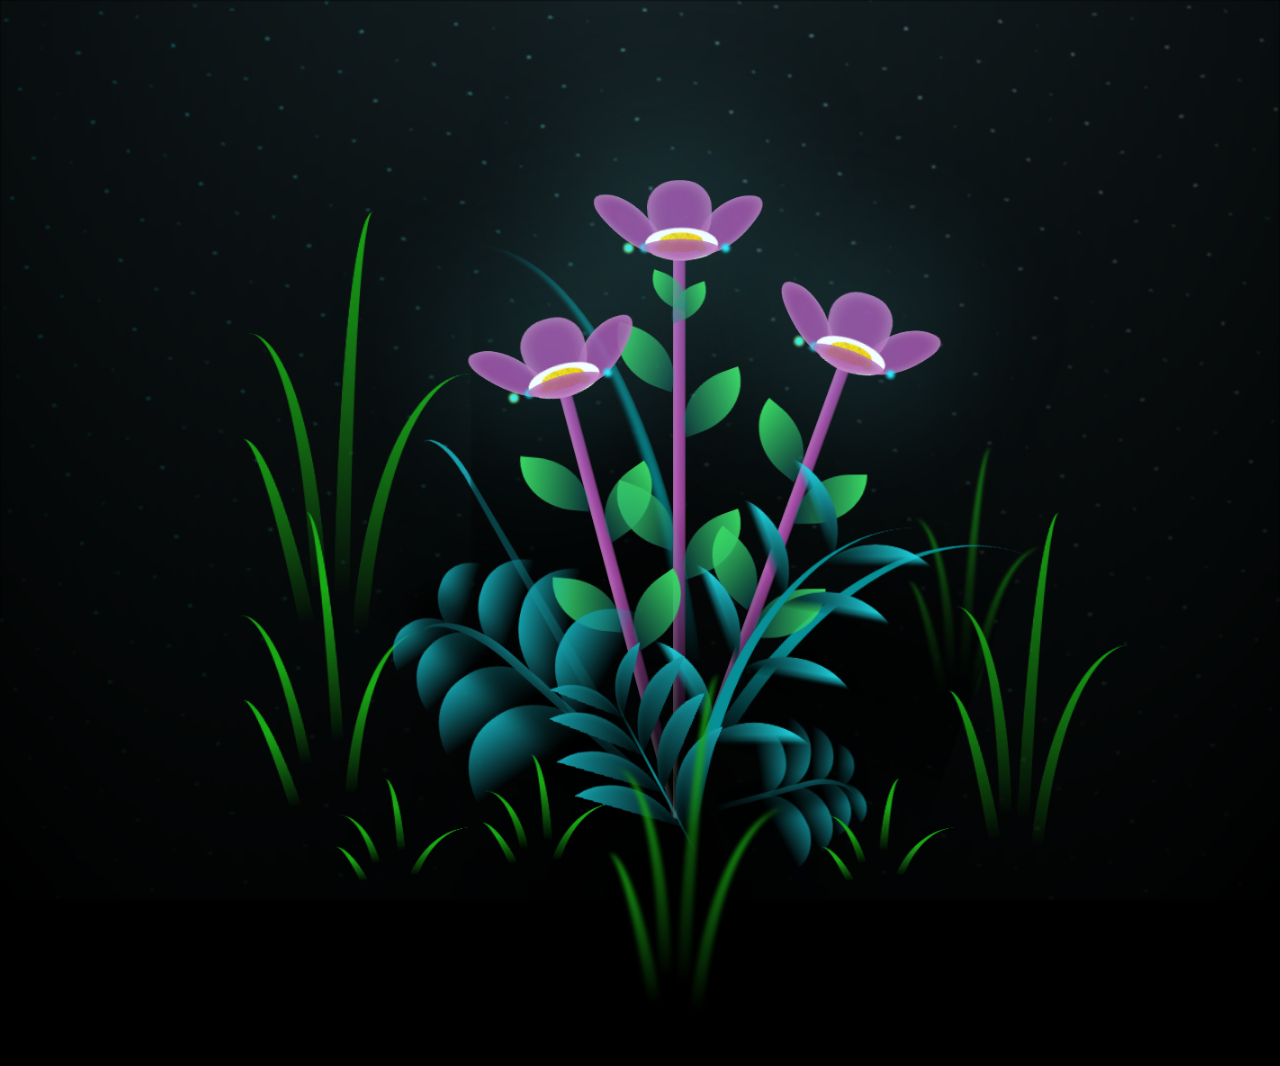
<file: index.html>
<!DOCTYPE html>
<html lang="en">

<head>
  <meta charset="UTF-8">
  <meta http-equiv="X-UA-Compatible" content="IE=edge">
  <meta name="viewport" content="width=device-width, initial-scale=1.0">
  <link rel="stylesheet" href="css/main.css">
  <title>Flores Para Ti</title>
</head>
<body class="container">
  <div class="night"></div>
  <div><h1 class="flowers">Hola</h1></div>
  <div class="flowers">
    <div class="flower flower--1">
      <div class="flower__leafs flower__leafs--1">
        <div class="flower__leaf flower__leaf--1"></div>
        <div class="flower__leaf flower__leaf--2"></div>
        <div class="flower__leaf flower__leaf--3"></div>
        <div class="flower__leaf flower__leaf--4"></div>
        <div class="flower__white-circle"></div>

        <div class="flower__light flower__light--1"></div>
        <div class="flower__light flower__light--2"></div>
        <div class="flower__light flower__light--3"></div>
        <div class="flower__light flower__light--4"></div>
        <div class="flower__light flower__light--5"></div>
        <div class="flower__light flower__light--6"></div>
        <div class="flower__light flower__light--7"></div>
        <div class="flower__light flower__light--8"></div>

      </div>
      <div class="flower__line">
        <div class="flower__line__leaf flower__line__leaf--1"></div>
        <div class="flower__line__leaf flower__line__leaf--2"></div>
        <div class="flower__line__leaf flower__line__leaf--3"></div>
        <div class="flower__line__leaf flower__line__leaf--4"></div>
        <div class="flower__line__leaf flower__line__leaf--5"></div>
        <div class="flower__line__leaf flower__line__leaf--6"></div>
      </div>
    </div>

    <div class="flower flower--2">
      <div class="flower__leafs flower__leafs--2">
        <div class="flower__leaf flower__leaf--1"></div>
        <div class="flower__leaf flower__leaf--2"></div>
        <div class="flower__leaf flower__leaf--3"></div>
        <div class="flower__leaf flower__leaf--4"></div>
        <div class="flower__white-circle"></div>

        <div class="flower__light flower__light--1"></div>
        <div class="flower__light flower__light--2"></div>
        <div class="flower__light flower__light--3"></div>
        <div class="flower__light flower__light--4"></div>
        <div class="flower__light flower__light--5"></div>
        <div class="flower__light flower__light--6"></div>
        <div class="flower__light flower__light--7"></div>
        <div class="flower__light flower__light--8"></div>

      </div>
      <div class="flower__line">
        <div class="flower__line__leaf flower__line__leaf--1"></div>
        <div class="flower__line__leaf flower__line__leaf--2"></div>
        <div class="flower__line__leaf flower__line__leaf--3"></div>
        <div class="flower__line__leaf flower__line__leaf--4"></div>
      </div>
    </div>

    <div class="flower flower--3">
      <div class="flower__leafs flower__leafs--3">
        <div class="flower__leaf flower__leaf--1"></div>
        <div class="flower__leaf flower__leaf--2"></div>
        <div class="flower__leaf flower__leaf--3"></div>
        <div class="flower__leaf flower__leaf--4"></div>
        <div class="flower__white-circle"></div>

        <div class="flower__light flower__light--1"></div>
        <div class="flower__light flower__light--2"></div>
        <div class="flower__light flower__light--3"></div>
        <div class="flower__light flower__light--4"></div>
        <div class="flower__light flower__light--5"></div>
        <div class="flower__light flower__light--6"></div>
        <div class="flower__light flower__light--7"></div>
        <div class="flower__light flower__light--8"></div>

      </div>
      <div class="flower__line">
        <div class="flower__line__leaf flower__line__leaf--1"></div>
        <div class="flower__line__leaf flower__line__leaf--2"></div>
        <div class="flower__line__leaf flower__line__leaf--3"></div>
        <div class="flower__line__leaf flower__line__leaf--4"></div>
      </div>
    </div>

    <div class="grow-ans" style="--d:1.2s">
      <div class="flower__g-long">
        <div class="flower__g-long__top"></div>
        <div class="flower__g-long__bottom"></div>
      </div>
    </div>

    <div class="growing-grass">
      <div class="flower__grass flower__grass--1">
        <div class="flower__grass--top"></div>
        <div class="flower__grass--bottom"></div>
        <div class="flower__grass__leaf flower__grass__leaf--1"></div>
        <div class="flower__grass__leaf flower__grass__leaf--2"></div>
        <div class="flower__grass__leaf flower__grass__leaf--3"></div>
        <div class="flower__grass__leaf flower__grass__leaf--4"></div>
        <div class="flower__grass__leaf flower__grass__leaf--5"></div>
        <div class="flower__grass__leaf flower__grass__leaf--6"></div>
        <div class="flower__grass__leaf flower__grass__leaf--7"></div>
        <div class="flower__grass__leaf flower__grass__leaf--8"></div>
        <div class="flower__grass__overlay"></div>
      </div>
    </div>

    <div class="growing-grass">
      <div class="flower__grass flower__grass--2">
        <div class="flower__grass--top"></div>
        <div class="flower__grass--bottom"></div>
        <div class="flower__grass__leaf flower__grass__leaf--1"></div>
        <div class="flower__grass__leaf flower__grass__leaf--2"></div>
        <div class="flower__grass__leaf flower__grass__leaf--3"></div>
        <div class="flower__grass__leaf flower__grass__leaf--4"></div>
        <div class="flower__grass__leaf flower__grass__leaf--5"></div>
        <div class="flower__grass__leaf flower__grass__leaf--6"></div>
        <div class="flower__grass__leaf flower__grass__leaf--7"></div>
        <div class="flower__grass__leaf flower__grass__leaf--8"></div>
        <div class="flower__grass__overlay"></div>
      </div>
    </div>

    <div class="grow-ans" style="--d:2.4s">
      <div class="flower__g-right flower__g-right--1">
        <div class="leaf"></div>
      </div>
    </div>

    <div class="grow-ans" style="--d:2.8s">
      <div class="flower__g-right flower__g-right--2">
        <div class="leaf"></div>
      </div>
    </div>

    <div class="grow-ans" style="--d:2.8s">
      <div class="flower__g-front">
        <div class="flower__g-front__leaf-wrapper flower__g-front__leaf-wrapper--1">
          <div class="flower__g-front__leaf"></div>
        </div>
        <div class="flower__g-front__leaf-wrapper flower__g-front__leaf-wrapper--2">
          <div class="flower__g-front__leaf"></div>
        </div>
        <div class="flower__g-front__leaf-wrapper flower__g-front__leaf-wrapper--3">
          <div class="flower__g-front__leaf"></div>
        </div>
        <div class="flower__g-front__leaf-wrapper flower__g-front__leaf-wrapper--4">
          <div class="flower__g-front__leaf"></div>
        </div>
        <div class="flower__g-front__leaf-wrapper flower__g-front__leaf-wrapper--5">
          <div class="flower__g-front__leaf"></div>
        </div>
        <div class="flower__g-front__leaf-wrapper flower__g-front__leaf-wrapper--6">
          <div class="flower__g-front__leaf"></div>
        </div>
        <div class="flower__g-front__leaf-wrapper flower__g-front__leaf-wrapper--7">
          <div class="flower__g-front__leaf"></div>
        </div>
        <div class="flower__g-front__leaf-wrapper flower__g-front__leaf-wrapper--8">
          <div class="flower__g-front__leaf"></div>
        </div>
        <div class="flower__g-front__line"></div>
      </div>
    </div>

    <div class="grow-ans" style="--d:3.2s">
      <div class="flower__g-fr">
        <div class="leaf"></div>
        <div class="flower__g-fr__leaf flower__g-fr__leaf--1"></div>
        <div class="flower__g-fr__leaf flower__g-fr__leaf--2"></div>
        <div class="flower__g-fr__leaf flower__g-fr__leaf--3"></div>
        <div class="flower__g-fr__leaf flower__g-fr__leaf--4"></div>
        <div class="flower__g-fr__leaf flower__g-fr__leaf--5"></div>
        <div class="flower__g-fr__leaf flower__g-fr__leaf--6"></div>
        <div class="flower__g-fr__leaf flower__g-fr__leaf--7"></div>
        <div class="flower__g-fr__leaf flower__g-fr__leaf--8"></div>
      </div>
    </div>

    <div class="long-g long-g--0">
      <div class="grow-ans" style="--d:3s">
        <div class="leaf leaf--0"></div>
      </div>
      <div class="grow-ans" style="--d:2.2s">
        <div class="leaf leaf--1"></div>
      </div>
      <div class="grow-ans" style="--d:3.4s">
        <div class="leaf leaf--2"></div>
      </div>
      <div class="grow-ans" style="--d:3.6s">
        <div class="leaf leaf--3"></div>
      </div>
    </div>

    <div class="long-g long-g--1">
      <div class="grow-ans" style="--d:3.6s">
        <div class="leaf leaf--0"></div>
      </div>
      <div class="grow-ans" style="--d:3.8s">
        <div class="leaf leaf--1"></div>
      </div>
      <div class="grow-ans" style="--d:4s">
        <div class="leaf leaf--2"></div>
      </div>
      <div class="grow-ans" style="--d:4.2s">
        <div class="leaf leaf--3"></div>
      </div>
    </div>

    <div class="long-g long-g--2">
      <div class="grow-ans" style="--d:4s">
        <div class="leaf leaf--0"></div>
      </div>
      <div class="grow-ans" style="--d:4.2s">
        <div class="leaf leaf--1"></div>
      </div>
      <div class="grow-ans" style="--d:4.4s">
        <div class="leaf leaf--2"></div>
      </div>
      <div class="grow-ans" style="--d:4.6s">
        <div class="leaf leaf--3"></div>
      </div>
    </div>

    <div class="long-g long-g--3">
      <div class="grow-ans" style="--d:4s">
        <div class="leaf leaf--0"></div>
      </div>
      <div class="grow-ans" style="--d:4.2s">
        <div class="leaf leaf--1"></div>
      </div>
      <div class="grow-ans" style="--d:3s">
        <div class="leaf leaf--2"></div>
      </div>
      <div class="grow-ans" style="--d:3.6s">
        <div class="leaf leaf--3"></div>
      </div>
    </div>

    <div class="long-g long-g--4">
      <div class="grow-ans" style="--d:4s">
        <div class="leaf leaf--0"></div>
      </div>
      <div class="grow-ans" style="--d:4.2s">
        <div class="leaf leaf--1"></div>
      </div>
      <div class="grow-ans" style="--d:3s">
        <div class="leaf leaf--2"></div>
      </div>
      <div class="grow-ans" style="--d:3.6s">
        <div class="leaf leaf--3"></div>
      </div>
    </div>

    <div class="long-g long-g--5">
      <div class="grow-ans" style="--d:4s">
        <div class="leaf leaf--0"></div>
      </div>
      <div class="grow-ans" style="--d:4.2s">
        <div class="leaf leaf--1"></div>
      </div>
      <div class="grow-ans" style="--d:3s">
        <div class="leaf leaf--2"></div>
      </div>
      <div class="grow-ans" style="--d:3.6s">
        <div class="leaf leaf--3"></div>
      </div>
    </div>

    <div class="long-g long-g--6">
      <div class="grow-ans" style="--d:4.2s">
        <div class="leaf leaf--0"></div>
      </div>
      <div class="grow-ans" style="--d:4.4s">
        <div class="leaf leaf--1"></div>
      </div>
      <div class="grow-ans" style="--d:4.6s">
        <div class="leaf leaf--2"></div>
      </div>
      <div class="grow-ans" style="--d:4.8s">
        <div class="leaf leaf--3"></div>
      </div>
    </div>

    <div class="long-g long-g--7">
      <div class="grow-ans" style="--d:3s">
        <div class="leaf leaf--0"></div>
      </div>
      <div class="grow-ans" style="--d:3.2s">
        <div class="leaf leaf--1"></div>
      </div>
      <div class="grow-ans" style="--d:3.5s">
        <div class="leaf leaf--2"></div>
      </div>
      <div class="grow-ans" style="--d:3.6s">
        <div class="leaf leaf--3"></div>
      </div>
    </div>
  </div>
  <script src="main.js"></script>
</body>
</html>
</file>
<file: css/main.css>
*,
*::after,
*::before {
  padding: 0;
  margin: 0;
  box-sizing: border-box;
}

:root {
  --dark-color: #000;
}

body {
  display: flex;
  align-items: flex-end;
  justify-content: center;
  min-height: 100vh;
  background-color: var(--dark-color);
  overflow: hidden;
  perspective: 1000px;
}

.night {
  position: fixed;
  left: 50%;
  top: 0;
  transform: translateX(-50%);
  width: 100%;
  height: 100%;
  filter: blur(0.1vmin);
  background-image: radial-gradient(ellipse at top, transparent 0%, var(--dark-color)), radial-gradient(ellipse at bottom, var(--dark-color), rgba(145, 233, 255, 0.2)), repeating-linear-gradient(220deg, rgb(0, 0, 0) 0px, rgb(0, 0, 0) 19px, transparent 19px, transparent 22px), repeating-linear-gradient(189deg, rgb(0, 0, 0) 0px, rgb(0, 0, 0) 19px, transparent 19px, transparent 22px), repeating-linear-gradient(148deg, rgb(0, 0, 0) 0px, rgb(0, 0, 0) 19px, transparent 19px, transparent 22px), linear-gradient(90deg, rgb(0, 255, 250), rgb(240, 240, 240));
}

.flowers {
  position: relative;
  transform: scale(0.9);
}

.flower {
  position: absolute;
  bottom: 10vmin;
  transform-origin: bottom center;
  z-index: 10;
  --fl-speed: 0.8s;
}
.flower--1 {
  -webkit-animation: moving-flower-1 4s linear infinite;
          animation: moving-flower-1 4s linear infinite;
}
.flower--1 .flower__line {
  height: 70vmin;
  -webkit-animation-delay: 0.3s;
          animation-delay: 0.3s;
}
.flower--1 .flower__line__leaf--1 {
  -webkit-animation: blooming-leaf-right var(--fl-speed) 1.6s backwards;
          animation: blooming-leaf-right var(--fl-speed) 1.6s backwards;
}
.flower--1 .flower__line__leaf--2 {
  -webkit-animation: blooming-leaf-right var(--fl-speed) 1.4s backwards;
          animation: blooming-leaf-right var(--fl-speed) 1.4s backwards;
}
.flower--1 .flower__line__leaf--3 {
  -webkit-animation: blooming-leaf-left var(--fl-speed) 1.2s backwards;
          animation: blooming-leaf-left var(--fl-speed) 1.2s backwards;
}
.flower--1 .flower__line__leaf--4 {
  -webkit-animation: blooming-leaf-left var(--fl-speed) 1s backwards;
          animation: blooming-leaf-left var(--fl-speed) 1s backwards;
}
.flower--1 .flower__line__leaf--5 {
  -webkit-animation: blooming-leaf-right var(--fl-speed) 1.8s backwards;
          animation: blooming-leaf-right var(--fl-speed) 1.8s backwards;
}
.flower--1 .flower__line__leaf--6 {
  -webkit-animation: blooming-leaf-left var(--fl-speed) 2s backwards;
          animation: blooming-leaf-left var(--fl-speed) 2s backwards;
}
.flower--2 {
  left: 50%;
  transform: rotate(20deg);
  -webkit-animation: moving-flower-2 4s linear infinite;
          animation: moving-flower-2 4s linear infinite;
}
.flower--2 .flower__line {
  height: 60vmin;
  -webkit-animation-delay: 0.6s;
          animation-delay: 0.6s;
}
.flower--2 .flower__line__leaf--1 {
  -webkit-animation: blooming-leaf-right var(--fl-speed) 1.9s backwards;
          animation: blooming-leaf-right var(--fl-speed) 1.9s backwards;
}
.flower--2 .flower__line__leaf--2 {
  -webkit-animation: blooming-leaf-right var(--fl-speed) 1.7s backwards;
          animation: blooming-leaf-right var(--fl-speed) 1.7s backwards;
}
.flower--2 .flower__line__leaf--3 {
  -webkit-animation: blooming-leaf-left var(--fl-speed) 1.5s backwards;
          animation: blooming-leaf-left var(--fl-speed) 1.5s backwards;
}
.flower--2 .flower__line__leaf--4 {
  -webkit-animation: blooming-leaf-left var(--fl-speed) 1.3s backwards;
          animation: blooming-leaf-left var(--fl-speed) 1.3s backwards;
}
.flower--3 {
  left: 50%;
  transform: rotate(-15deg);
  -webkit-animation: moving-flower-3 4s linear infinite;
          animation: moving-flower-3 4s linear infinite;
}
.flower--3 .flower__line {
  -webkit-animation-delay: 0.9s;
          animation-delay: 0.9s;
}
.flower--3 .flower__line__leaf--1 {
  -webkit-animation: blooming-leaf-right var(--fl-speed) 2.5s backwards;
          animation: blooming-leaf-right var(--fl-speed) 2.5s backwards;
}
.flower--3 .flower__line__leaf--2 {
  -webkit-animation: blooming-leaf-right var(--fl-speed) 2.3s backwards;
          animation: blooming-leaf-right var(--fl-speed) 2.3s backwards;
}
.flower--3 .flower__line__leaf--3 {
  -webkit-animation: blooming-leaf-left var(--fl-speed) 2.1s backwards;
          animation: blooming-leaf-left var(--fl-speed) 2.1s backwards;
}
.flower--3 .flower__line__leaf--4 {
  -webkit-animation: blooming-leaf-left var(--fl-speed) 1.9s backwards;
          animation: blooming-leaf-left var(--fl-speed) 1.9s backwards;
}
.flower__leafs {
  position: relative;
  -webkit-animation: blooming-flower 2s backwards;
          animation: blooming-flower 2s backwards;
}
.flower__leafs--1 {
  -webkit-animation-delay: 1.1s;
          animation-delay: 1.1s;
}
.flower__leafs--2 {
  -webkit-animation-delay: 1.4s;
          animation-delay: 1.4s;
}
.flower__leafs--3 {
  -webkit-animation-delay: 1.7s;
          animation-delay: 1.7s;
}
.flower__leafs::after {
  content: "";
  position: absolute;
  left: 0;
  top: 0;
  transform: translate(-50%, -100%);
  width: 8vmin;
  height: 8vmin;
  background-color: #6bf0ff;
  filter: blur(10vmin);
}
.flower__leaf {
  position: absolute;
  bottom: 0;
  left: 50%;
  width: 8vmin;
  height: 11vmin;
  border-radius: 51% 49% 47% 53%/44% 45% 55% 69%;
  background-color: #a7ffee;   /*color flores*/
  background-image: linear-gradient(to top, #a349a4, #a349a4);
  transform-origin: bottom center;
  opacity: 0.9;
  box-shadow: inset 0 0 2vmin rgba(255, 255, 255, 0.5);
}
.flower__leaf--1 {
  transform: translate(-10%, 1%) rotateY(40deg) rotateX(-50deg);
}
.flower__leaf--2 {
  transform: translate(-50%, -4%) rotateX(40deg);
}
.flower__leaf--3 {
  transform: translate(-90%, 0%) rotateY(45deg) rotateX(50deg);
}
.flower__leaf--4 {
  width: 8vmin;
  height: 8vmin;
  transform-origin: bottom left;
  border-radius: 4vmin 10vmin 4vmin 4vmin;
  transform: translate(0%, 18%) rotateX(70deg) rotate(-43deg); /*color petalo*/
  background-image: linear-gradient(to top, ##a349a4, #a349a4);
  z-index: 1;
  opacity: 0.8;
}
.flower__white-circle {
  position: absolute;
  left: -3.5vmin;
  top: -3vmin;
  width: 9vmin;
  height: 4vmin;
  border-radius: 50%;
  background-color: #fff;
}
.flower__white-circle::after {
  content: "";
  position: absolute;
  left: 50%;
  top: 45%;
  transform: translate(-50%, -50%);
  width: 60%;
  height: 60%;
  border-radius: inherit;
  background-image: repeating-linear-gradient(135deg, rgba(0, 0, 0, 0.03) 0px, rgba(0, 0, 0, 0.03) 1px, transparent 1px, transparent 12px), repeating-linear-gradient(45deg, rgba(0, 0, 0, 0.03) 0px, rgba(0, 0, 0, 0.03) 1px, transparent 1px, transparent 12px), repeating-linear-gradient(67.5deg, rgba(0, 0, 0, 0.03) 0px, rgba(0, 0, 0, 0.03) 1px, transparent 1px, transparent 12px), repeating-linear-gradient(135deg, rgba(0, 0, 0, 0.03) 0px, rgba(0, 0, 0, 0.03) 1px, transparent 1px, transparent 12px), repeating-linear-gradient(45deg, rgba(0, 0, 0, 0.03) 0px, rgba(0, 0, 0, 0.03) 1px, transparent 1px, transparent 12px), repeating-linear-gradient(112.5deg, rgba(0, 0, 0, 0.03) 0px, rgba(0, 0, 0, 0.03) 1px, transparent 1px, transparent 12px), repeating-linear-gradient(112.5deg, rgba(0, 0, 0, 0.03) 0px, rgba(0, 0, 0, 0.03) 1px, transparent 1px, transparent 12px), repeating-linear-gradient(45deg, rgba(0, 0, 0, 0.03) 0px, rgba(0, 0, 0, 0.03) 1px, transparent 1px, transparent 12px), repeating-linear-gradient(22.5deg, rgba(0, 0, 0, 0.03) 0px, rgba(0, 0, 0, 0.03) 1px, transparent 1px, transparent 12px), repeating-linear-gradient(45deg, rgba(0, 0, 0, 0.03) 0px, rgba(0, 0, 0, 0.03) 1px, transparent 1px, transparent 12px), repeating-linear-gradient(22.5deg, rgba(0, 0, 0, 0.03) 0px, rgba(0, 0, 0, 0.03) 1px, transparent 1px, transparent 12px), repeating-linear-gradient(135deg, rgba(0, 0, 0, 0.03) 0px, rgba(0, 0, 0, 0.03) 1px, transparent 1px, transparent 12px), repeating-linear-gradient(157.5deg, rgba(0, 0, 0, 0.03) 0px, rgba(0, 0, 0, 0.03) 1px, transparent 1px, transparent 12px), repeating-linear-gradient(67.5deg, rgba(0, 0, 0, 0.03) 0px, rgba(0, 0, 0, 0.03) 1px, transparent 1px, transparent 12px), repeating-linear-gradient(67.5deg, rgba(0, 0, 0, 0.03) 0px, rgba(0, 0, 0, 0.03) 1px, transparent 1px, transparent 12px), linear-gradient(90deg, rgb(255, 235, 18), rgb(255, 206, 0));
}
.flower__line {
  height: 55vmin;
  width: 1.5vmin;
  background-image: linear-gradient(to left, rgba(0, 0, 0, 0.2), transparent, rgba(255, 255, 255, 0.2)), linear-gradient(to top, transparent 10%, #a349a4, #a349a4); /*color tallos*/
  box-shadow: inset 0 0 2px rgba(0, 0, 0, 0.5);
  -webkit-animation: grow-flower-tree 4s backwards;
          animation: grow-flower-tree 4s backwards;
}
.flower__line__leaf {
  --w: 7vmin;
  --h: calc(var(--w) + 2vmin);
  position: absolute;
  top: 20%;
  left: 90%;
  width: var(--w);
  height: var(--h);
  border-top-right-radius: var(--h);
  border-bottom-left-radius: var(--h);
  background-image: linear-gradient(to top, rgba(20, 117, 122, 0.4), #39d663);/*color petalos*/
}
.flower__line__leaf--1 {
  transform: rotate(70deg) rotateY(30deg);
}
.flower__line__leaf--2 {
  top: 45%;
  transform: rotate(70deg) rotateY(30deg);
}
.flower__line__leaf--3, .flower__line__leaf--4, .flower__line__leaf--6 {
  border-top-right-radius: 0;
  border-bottom-left-radius: 0;
  border-top-left-radius: var(--h);
  border-bottom-right-radius: var(--h);
  left: -460%;
  top: 12%;
  transform: rotate(-70deg) rotateY(30deg);
}
.flower__line__leaf--4 {
  top: 40%;
}
.flower__line__leaf--5 {
  top: 0;
  transform-origin: left;
  transform: rotate(70deg) rotateY(30deg) scale(0.6);
}
.flower__line__leaf--6 {
  top: -2%;
  left: -450%;
  transform-origin: right;
  transform: rotate(-70deg) rotateY(30deg) scale(0.6);
}
.flower__light {
  position: absolute;
  bottom: 0vmin;
  width: 1vmin;
  height: 1vmin;
  background-color: rgb(255, 251, 0);
  border-radius: 50%;
  filter: blur(0.2vmin);
  -webkit-animation: light-ans 4s linear infinite backwards;
          animation: light-ans 4s linear infinite backwards;
}
.flower__light:nth-child(odd) {
  background-color: #23f0ff;
}
.flower__light--1 {
  left: -2vmin;
  -webkit-animation-delay: 1s;
          animation-delay: 1s;
}
.flower__light--2 {
  left: 3vmin;
  -webkit-animation-delay: 0.5s;
          animation-delay: 0.5s;
}
.flower__light--3 {
  left: -6vmin;
  -webkit-animation-delay: 0.3s;
          animation-delay: 0.3s;
}
.flower__light--4 {
  left: 6vmin;
  -webkit-animation-delay: 0.9s;
          animation-delay: 0.9s;
}
.flower__light--5 {
  left: -1vmin;
  -webkit-animation-delay: 1.5s;
          animation-delay: 1.5s;
}
.flower__light--6 {
  left: -4vmin;
  -webkit-animation-delay: 3s;
          animation-delay: 3s;
}
.flower__light--7 {
  left: 3vmin;
  -webkit-animation-delay: 2s;
          animation-delay: 2s;
}
.flower__light--8 {
  left: -6vmin;
  -webkit-animation-delay: 3.5s;
          animation-delay: 3.5s;
}
.flower__grass {
  --c: #159faa;
  --line-w: 1.5vmin;
  position: absolute;
  bottom: 12vmin;
  left: -7vmin;
  display: flex;
  flex-direction: column;
  align-items: flex-end;
  z-index: 20;
  transform-origin: bottom center;
  transform: rotate(-48deg) rotateY(40deg);
}
.flower__grass--1 {
  -webkit-animation: moving-grass 2s linear infinite;
          animation: moving-grass 2s linear infinite;
}
.flower__grass--2 {
  left: 2vmin;
  bottom: 10vmin;
  transform: scale(0.5) rotate(75deg) rotateX(10deg) rotateY(-200deg);
  opacity: 0.8;
  z-index: 0;
  -webkit-animation: moving-grass--2 1.5s linear infinite;
          animation: moving-grass--2 1.5s linear infinite;
}
.flower__grass--top {
  width: 7vmin;
  height: 10vmin;
  border-top-right-radius: 100%;
  border-right: var(--line-w) solid var(--c);
  transform-origin: bottom center;
  transform: rotate(-2deg);
}
.flower__grass--bottom {
  margin-top: -2px;
  width: var(--line-w);
  height: 25vmin;
  background-image: linear-gradient(to top, transparent, var(--c));
}
.flower__grass__leaf {
  --size: 10vmin;
  position: absolute;
  width: calc(var(--size) * 2.1);
  height: var(--size);
  border-top-left-radius: var(--size);
  border-top-right-radius: var(--size);
  background-image: linear-gradient(to top, transparent, transparent 30%, var(--c));
  z-index: 100;
}
.flower__grass__leaf--1 {
  top: -6%;
  left: 30%;
  --size: 6vmin;
  transform: rotate(-20deg);
  -webkit-animation: growing-grass-ans--1 2s 2.6s backwards;
          animation: growing-grass-ans--1 2s 2.6s backwards;
}
@-webkit-keyframes growing-grass-ans--1 {
  0% {
    transform-origin: bottom left;
    transform: rotate(-20deg) scale(0);
  }
}
@keyframes growing-grass-ans--1 {
  0% {
    transform-origin: bottom left;
    transform: rotate(-20deg) scale(0);
  }
}
.flower__grass__leaf--2 {
  top: -5%;
  left: -110%;
  --size: 6vmin;
  transform: rotate(10deg);
  -webkit-animation: growing-grass-ans--2 2s 2.4s linear backwards;
          animation: growing-grass-ans--2 2s 2.4s linear backwards;
}
@-webkit-keyframes growing-grass-ans--2 {
  0% {
    transform-origin: bottom right;
    transform: rotate(10deg) scale(0);
  }
}
@keyframes growing-grass-ans--2 {
  0% {
    transform-origin: bottom right;
    transform: rotate(10deg) scale(0);
  }
}
.flower__grass__leaf--3 {
  top: 5%;
  left: 60%;
  --size: 8vmin;
  transform: rotate(-18deg) rotateX(-20deg);
  -webkit-animation: growing-grass-ans--3 2s 2.2s linear backwards;
          animation: growing-grass-ans--3 2s 2.2s linear backwards;
}
@-webkit-keyframes growing-grass-ans--3 {
  0% {
    transform-origin: bottom left;
    transform: rotate(-18deg) rotateX(-20deg) scale(0);
  }
}
@keyframes growing-grass-ans--3 {
  0% {
    transform-origin: bottom left;
    transform: rotate(-18deg) rotateX(-20deg) scale(0);
  }
}
.flower__grass__leaf--4 {
  top: 6%;
  left: -135%;
  --size: 8vmin;
  transform: rotate(2deg);
  -webkit-animation: growing-grass-ans--4 2s 2s linear backwards;
          animation: growing-grass-ans--4 2s 2s linear backwards;
}
@-webkit-keyframes growing-grass-ans--4 {
  0% {
    transform-origin: bottom right;
    transform: rotate(2deg) scale(0);
  }
}
@keyframes growing-grass-ans--4 {
  0% {
    transform-origin: bottom right;
    transform: rotate(2deg) scale(0);
  }
}
.flower__grass__leaf--5 {
  top: 20%;
  left: 60%;
  --size: 10vmin;
  transform: rotate(-24deg) rotateX(-20deg);
  -webkit-animation: growing-grass-ans--5 2s 1.8s linear backwards;
          animation: growing-grass-ans--5 2s 1.8s linear backwards;
}
@-webkit-keyframes growing-grass-ans--5 {
  0% {
    transform-origin: bottom left;
    transform: rotate(-24deg) rotateX(-20deg) scale(0);
  }
}
@keyframes growing-grass-ans--5 {
  0% {
    transform-origin: bottom left;
    transform: rotate(-24deg) rotateX(-20deg) scale(0);
  }
}
.flower__grass__leaf--6 {
  top: 22%;
  left: -180%;
  --size: 10vmin;
  transform: rotate(10deg);
  -webkit-animation: growing-grass-ans--6 2s 1.6s linear backwards;
          animation: growing-grass-ans--6 2s 1.6s linear backwards;
}
@-webkit-keyframes growing-grass-ans--6 {
  0% {
    transform-origin: bottom right;
    transform: rotate(10deg) scale(0);
  }
}
@keyframes growing-grass-ans--6 {
  0% {
    transform-origin: bottom right;
    transform: rotate(10deg) scale(0);
  }
}
.flower__grass__leaf--7 {
  top: 39%;
  left: 70%;
  --size: 10vmin;
  transform: rotate(-10deg);
  -webkit-animation: growing-grass-ans--7 2s 1.4s linear backwards;
          animation: growing-grass-ans--7 2s 1.4s linear backwards;
}
@-webkit-keyframes growing-grass-ans--7 {
  0% {
    transform-origin: bottom left;
    transform: rotate(-10deg) scale(0);
  }
}
@keyframes growing-grass-ans--7 {
  0% {
    transform-origin: bottom left;
    transform: rotate(-10deg) scale(0);
  }
}
.flower__grass__leaf--8 {
  top: 40%;
  left: -215%;
  --size: 11vmin;
  transform: rotate(10deg);
  -webkit-animation: growing-grass-ans--8 2s 1.2s linear backwards;
          animation: growing-grass-ans--8 2s 1.2s linear backwards;
}
@-webkit-keyframes growing-grass-ans--8 {
  0% {
    transform-origin: bottom right;
    transform: rotate(10deg) scale(0);
  }
}
@keyframes growing-grass-ans--8 {
  0% {
    transform-origin: bottom right;
    transform: rotate(10deg) scale(0);
  }
}
.flower__grass__overlay {
  position: absolute;
  top: -10%;
  right: 0%;
  width: 100%;
  height: 100%;
  background-color: rgba(0, 0, 0, 0.6);
  filter: blur(1.5vmin);
  z-index: 100;
}
.flower__g-long {
  --w: 2vmin;
  --h: 6vmin;
  --c: #159faa;
  position: absolute;
  bottom: 10vmin;
  left: -3vmin;
  transform-origin: bottom center;
  transform: rotate(-30deg) rotateY(-20deg);
  display: flex;
  flex-direction: column;
  align-items: flex-end;
  -webkit-animation: flower-g-long-ans 3s linear infinite;
          animation: flower-g-long-ans 3s linear infinite;
}
@-webkit-keyframes flower-g-long-ans {
  0%, 100% {
    transform: rotate(-30deg) rotateY(-20deg);
  }
  50% {
    transform: rotate(-32deg) rotateY(-20deg);
  }
}
@keyframes flower-g-long-ans {
  0%, 100% {
    transform: rotate(-30deg) rotateY(-20deg);
  }
  50% {
    transform: rotate(-32deg) rotateY(-20deg);
  }
}
.flower__g-long__top {
  top: calc(var(--h) * -1);
  width: calc(var(--w) + 1vmin);
  height: var(--h);
  border-top-right-radius: 100%;
  border-right: 0.7vmin solid var(--c);
  transform: translate(-0.7vmin, 1vmin);
}
.flower__g-long__bottom {
  width: var(--w);
  height: 50vmin;
  transform-origin: bottom center;
  background-image: linear-gradient(to top, transparent 30%, var(--c));
  box-shadow: inset 0 0 2px rgba(0, 0, 0, 0.5);
  -webkit-clip-path: polygon(35% 0, 65% 1%, 100% 100%, 0% 100%);
          clip-path: polygon(35% 0, 65% 1%, 100% 100%, 0% 100%);
}
.flower__g-right {
  position: absolute;
  bottom: 6vmin;
  left: -2vmin;
  transform-origin: bottom left;
  transform: rotate(20deg);
}
.flower__g-right .leaf {
  width: 30vmin;
  height: 50vmin;
  border-top-left-radius: 100%;
  border-left: 2vmin solid #079097;
  background-image: linear-gradient(to bottom, transparent, var(--dark-color) 60%);
  -webkit-mask-image: linear-gradient(to top, transparent 30%, #079097 60%);
}
.flower__g-right--1 {
  -webkit-animation: flower-g-right-ans 2.5s linear infinite;
          animation: flower-g-right-ans 2.5s linear infinite;
}
.flower__g-right--2 {
  left: 5vmin;
  transform: rotateY(-180deg);
  -webkit-animation: flower-g-right-ans--2 3s linear infinite;
          animation: flower-g-right-ans--2 3s linear infinite;
}
.flower__g-right--2 .leaf {
  height: 75vmin;
  filter: blur(0.3vmin);
  opacity: 0.8;
}
@-webkit-keyframes flower-g-right-ans {
  0%, 100% {
    transform: rotate(20deg);
  }
  50% {
    transform: rotate(24deg) rotateX(-20deg);
  }
}
@keyframes flower-g-right-ans {
  0%, 100% {
    transform: rotate(20deg);
  }
  50% {
    transform: rotate(24deg) rotateX(-20deg);
  }
}
@-webkit-keyframes flower-g-right-ans--2 {
  0%, 100% {
    transform: rotateY(-180deg) rotate(0deg) rotateX(-20deg);
  }
  50% {
    transform: rotateY(-180deg) rotate(6deg) rotateX(-20deg);
  }
}
@keyframes flower-g-right-ans--2 {
  0%, 100% {
    transform: rotateY(-180deg) rotate(0deg) rotateX(-20deg);
  }
  50% {
    transform: rotateY(-180deg) rotate(6deg) rotateX(-20deg);
  }
}
.flower__g-front {
  position: absolute;
  bottom: 6vmin;
  left: 2.5vmin;
  z-index: 100;
  transform-origin: bottom center;
  transform: rotate(-28deg) rotateY(30deg) scale(1.04);
  -webkit-animation: flower__g-front-ans 2s linear infinite;
          animation: flower__g-front-ans 2s linear infinite;
}
@-webkit-keyframes flower__g-front-ans {
  0%, 100% {
    transform: rotate(-28deg) rotateY(30deg) scale(1.04);
  }
  50% {
    transform: rotate(-35deg) rotateY(40deg) scale(1.04);
  }
}
@keyframes flower__g-front-ans {
  0%, 100% {
    transform: rotate(-28deg) rotateY(30deg) scale(1.04);
  }
  50% {
    transform: rotate(-35deg) rotateY(40deg) scale(1.04);
  }
}
.flower__g-front__line {
  width: 0.3vmin;
  height: 20vmin;
  background-image: linear-gradient(to top, transparent, #079097, transparent 100%);
  position: relative;
}
.flower__g-front__leaf-wrapper {
  position: absolute;
  top: 0;
  left: 0;
  transform-origin: bottom left;
  transform: rotate(10deg);
}
.flower__g-front__leaf-wrapper:nth-child(even) {
  left: 0vmin;
  transform: rotateY(-180deg) rotate(5deg);
  -webkit-animation: flower__g-front__leaf-left-ans 1s ease-in backwards;
          animation: flower__g-front__leaf-left-ans 1s ease-in backwards;
}
.flower__g-front__leaf-wrapper:nth-child(odd) {
  -webkit-animation: flower__g-front__leaf-ans 1s ease-in backwards;
          animation: flower__g-front__leaf-ans 1s ease-in backwards;
}
.flower__g-front__leaf-wrapper--1 {
  top: -8vmin;
  transform: scale(0.7);
  -webkit-animation: flower__g-front__leaf-ans 1s 5.5s ease-in backwards !important;
          animation: flower__g-front__leaf-ans 1s 5.5s ease-in backwards !important;
}
.flower__g-front__leaf-wrapper--2 {
  top: -8vmin;
  transform: rotateY(-180deg) scale(0.7) !important;
  -webkit-animation: flower__g-front__leaf-left-ans-2 1s 4.6s ease-in backwards !important;
          animation: flower__g-front__leaf-left-ans-2 1s 4.6s ease-in backwards !important;
}
.flower__g-front__leaf-wrapper--3 {
  top: -3vmin;
  -webkit-animation: flower__g-front__leaf-ans 1s 4.6s ease-in backwards;
          animation: flower__g-front__leaf-ans 1s 4.6s ease-in backwards;
}
.flower__g-front__leaf-wrapper--4 {
  top: -3vmin;
  transform: rotateY(-180deg) scale(0.9) !important;
  -webkit-animation: flower__g-front__leaf-left-ans-2 1s 4.6s ease-in backwards !important;
          animation: flower__g-front__leaf-left-ans-2 1s 4.6s ease-in backwards !important;
}
@-webkit-keyframes flower__g-front__leaf-left-ans-2 {
  0% {
    transform: rotateY(-180deg) scale(0);
  }
}
@keyframes flower__g-front__leaf-left-ans-2 {
  0% {
    transform: rotateY(-180deg) scale(0);
  }
}
.flower__g-front__leaf-wrapper--5, .flower__g-front__leaf-wrapper--6 {
  top: 2vmin;
}
.flower__g-front__leaf-wrapper--7, .flower__g-front__leaf-wrapper--8 {
  top: 6.5vmin;
}
.flower__g-front__leaf-wrapper--2 {
  -webkit-animation-delay: 5.2s !important;
          animation-delay: 5.2s !important;
}
.flower__g-front__leaf-wrapper--3 {
  -webkit-animation-delay: 4.9s !important;
          animation-delay: 4.9s !important;
}
.flower__g-front__leaf-wrapper--5 {
  -webkit-animation-delay: 4.3s !important;
          animation-delay: 4.3s !important;
}
.flower__g-front__leaf-wrapper--6 {
  -webkit-animation-delay: 4.1s !important;
          animation-delay: 4.1s !important;
}
.flower__g-front__leaf-wrapper--7 {
  -webkit-animation-delay: 3.8s !important;
          animation-delay: 3.8s !important;
}
.flower__g-front__leaf-wrapper--8 {
  -webkit-animation-delay: 3.5s !important;
          animation-delay: 3.5s !important;
}
@-webkit-keyframes flower__g-front__leaf-ans {
  0% {
    transform: rotate(10deg) scale(0);
  }
}
@keyframes flower__g-front__leaf-ans {
  0% {
    transform: rotate(10deg) scale(0);
  }
}
@-webkit-keyframes flower__g-front__leaf-left-ans {
  0% {
    transform: rotateY(-180deg) rotate(5deg) scale(0);
  }
}
@keyframes flower__g-front__leaf-left-ans {
  0% {
    transform: rotateY(-180deg) rotate(5deg) scale(0);
  }
}
.flower__g-front__leaf {
  width: 10vmin;
  height: 10vmin;
  border-radius: 100% 0% 0% 100%/100% 100% 0% 0%;
  box-shadow: inset 0 2px 1vmin hsla(184deg, 97%, 58%, 0.2);
  background-image: linear-gradient(to bottom left, transparent, var(--dark-color)), linear-gradient(to bottom right, #159faa 50%, transparent 50%, transparent);
  -webkit-mask-image: linear-gradient(to bottom right, #159faa 50%, transparent 50%, transparent);
  mask-image: linear-gradient(to bottom right, #159faa 50%, transparent 50%, transparent);
}
.flower__g-fr {
  position: absolute;
  bottom: -4vmin;
  left: vmin;
  transform-origin: bottom left;
  z-index: 10;
  -webkit-animation: flower__g-fr-ans 2s linear infinite;
          animation: flower__g-fr-ans 2s linear infinite;
}
@-webkit-keyframes flower__g-fr-ans {
  0%, 100% {
    transform: rotate(2deg);
  }
  50% {
    transform: rotate(4deg);
  }
}
@keyframes flower__g-fr-ans {
  0%, 100% {
    transform: rotate(2deg);
  }
  50% {
    transform: rotate(4deg);
  }
}
.flower__g-fr .leaf {
  width: 30vmin;
  height: 50vmin;
  border-top-left-radius: 100%;
  border-left: 2vmin solid #079097;
  -webkit-mask-image: linear-gradient(to top, transparent 25%, #079097 50%);
  position: relative;
  z-index: 1;
}
.flower__g-fr__leaf {
  position: absolute;
  top: 0;
  left: 0;
  width: 10vmin;
  height: 10vmin;
  border-radius: 100% 0% 0% 100%/100% 100% 0% 0%;
  box-shadow: inset 0 2px 1vmin hsla(184deg, 97%, 58%, 0.2);
  background-image: linear-gradient(to bottom left, transparent, var(--dark-color) 98%), linear-gradient(to bottom right, #23f0ff 45%, transparent 50%, transparent);
  -webkit-mask-image: linear-gradient(135deg, #159faa 40%, transparent 50%, transparent);
}
.flower__g-fr__leaf--1 {
  left: 20vmin;
  transform: rotate(45deg);
  -webkit-animation: flower__g-fr-leaft-ans-1 0.5s 5.2s linear backwards;
          animation: flower__g-fr-leaft-ans-1 0.5s 5.2s linear backwards;
}
@-webkit-keyframes flower__g-fr-leaft-ans-1 {
  0% {
    transform-origin: left;
    transform: rotate(45deg) scale(0);
  }
}
@keyframes flower__g-fr-leaft-ans-1 {
  0% {
    transform-origin: left;
    transform: rotate(45deg) scale(0);
  }
}
.flower__g-fr__leaf--2 {
  left: 12vmin;
  top: -7vmin;
  transform: rotate(25deg) rotateY(-180deg);
  -webkit-animation: flower__g-fr-leaft-ans-6 0.5s 5s linear backwards;
          animation: flower__g-fr-leaft-ans-6 0.5s 5s linear backwards;
}
.flower__g-fr__leaf--3 {
  left: 15vmin;
  top: 6vmin;
  transform: rotate(55deg);
  -webkit-animation: flower__g-fr-leaft-ans-5 0.5s 4.8s linear backwards;
          animation: flower__g-fr-leaft-ans-5 0.5s 4.8s linear backwards;
}
.flower__g-fr__leaf--4 {
  left: 6vmin;
  top: -2vmin;
  transform: rotate(25deg) rotateY(-180deg);
  -webkit-animation: flower__g-fr-leaft-ans-6 0.5s 4.6s linear backwards;
          animation: flower__g-fr-leaft-ans-6 0.5s 4.6s linear backwards;
}
.flower__g-fr__leaf--5 {
  left: 10vmin;
  top: 14vmin;
  transform: rotate(55deg);
  -webkit-animation: flower__g-fr-leaft-ans-5 0.5s 4.4s linear backwards;
          animation: flower__g-fr-leaft-ans-5 0.5s 4.4s linear backwards;
}
@-webkit-keyframes flower__g-fr-leaft-ans-5 {
  0% {
    transform-origin: left;
    transform: rotate(55deg) scale(0);
  }
}
@keyframes flower__g-fr-leaft-ans-5 {
  0% {
    transform-origin: left;
    transform: rotate(55deg) scale(0);
  }
}
.flower__g-fr__leaf--6 {
  left: 0vmin;
  top: 6vmin;
  transform: rotate(25deg) rotateY(-180deg);
  -webkit-animation: flower__g-fr-leaft-ans-6 0.5s 4.2s linear backwards;
          animation: flower__g-fr-leaft-ans-6 0.5s 4.2s linear backwards;
}
@-webkit-keyframes flower__g-fr-leaft-ans-6 {
  0% {
    transform-origin: right;
    transform: rotate(25deg) rotateY(-180deg) scale(0);
  }
}
@keyframes flower__g-fr-leaft-ans-6 {
  0% {
    transform-origin: right;
    transform: rotate(25deg) rotateY(-180deg) scale(0);
  }
}
.flower__g-fr__leaf--7 {
  left: 5vmin;
  top: 22vmin;
  transform: rotate(45deg);
  -webkit-animation: flower__g-fr-leaft-ans-7 0.5s 4s linear backwards;
          animation: flower__g-fr-leaft-ans-7 0.5s 4s linear backwards;
}
@-webkit-keyframes flower__g-fr-leaft-ans-7 {
  0% {
    transform-origin: left;
    transform: rotate(45deg) scale(0);
  }
}
@keyframes flower__g-fr-leaft-ans-7 {
  0% {
    transform-origin: left;
    transform: rotate(45deg) scale(0);
  }
}
.flower__g-fr__leaf--8 {
  left: -4vmin;
  top: 15vmin;
  transform: rotate(15deg) rotateY(-180deg);
  -webkit-animation: flower__g-fr-leaft-ans-8 0.5s 3.8s linear backwards;
          animation: flower__g-fr-leaft-ans-8 0.5s 3.8s linear backwards;
}
@-webkit-keyframes flower__g-fr-leaft-ans-8 {
  0% {
    transform-origin: right;
    transform: rotate(15deg) rotateY(-180deg) scale(0);
  }
}
@keyframes flower__g-fr-leaft-ans-8 {
  0% {
    transform-origin: right;
    transform: rotate(15deg) rotateY(-180deg) scale(0);
  }
}

.long-g {
  position: absolute;
  bottom: 25vmin;
  left: -42vmin;
  transform-origin: bottom left;
}
.long-g--1 {
  bottom: 0vmin;
  transform: scale(0.8) rotate(-5deg);
}
.long-g--1 .leaf {
  -webkit-mask-image: linear-gradient(to top, transparent 40%, #079097 80%) !important;
}
.long-g--1 .leaf--1 {
  --w: 5vmin;
  --h: 60vmin;
  left: -2vmin;
  transform: rotate(3deg) rotateY(-180deg);
}
.long-g--2, .long-g--3 {
  bottom: -3vmin;
  left: -35vmin;
  transform-origin: center;
  transform: scale(0.6) rotateX(60deg);
}
.long-g--2 .leaf, .long-g--3 .leaf {
  -webkit-mask-image: linear-gradient(to top, transparent 50%, #079097 80%) !important;
}
.long-g--2 .leaf--1, .long-g--3 .leaf--1 {
  left: -1vmin;
  transform: rotateY(-180deg);
}
.long-g--3 {
  left: -17vmin;
  bottom: 0vmin;
}
.long-g--3 .leaf {
  -webkit-mask-image: linear-gradient(to top, transparent 40%, #079097 80%) !important;
}
.long-g--4 {
  left: 25vmin;
  bottom: -3vmin;
  transform-origin: center;
  transform: scale(0.6) rotateX(60deg);
}
.long-g--4 .leaf {
  -webkit-mask-image: linear-gradient(to top, transparent 50%, #079097 80%) !important;
}
.long-g--5 {
  left: 42vmin;
  bottom: 0vmin;
  transform: scale(0.8) rotate(2deg);
}
.long-g--6 {
  left: 0vmin;
  bottom: -20vmin;
  z-index: 100;
  filter: blur(0.3vmin);
  transform: scale(0.8) rotate(2deg);
}
.long-g--7 {
  left: 35vmin;
  bottom: 20vmin;
  z-index: -1;
  filter: blur(0.3vmin);
  transform: scale(0.6) rotate(2deg);
  opacity: 0.7;
}
.long-g .leaf {
  --w: 15vmin;
  --h: 40vmin;
  --c: #1aaa15;
  position: absolute;
  bottom: 0;
  width: var(--w);
  height: var(--h);
  border-top-left-radius: 100%;
  border-left: 2vmin solid var(--c);
  -webkit-mask-image: linear-gradient(to top, transparent 20%, var(--dark-color));
  transform-origin: bottom center;
}
.long-g .leaf--0 {
  left: 2vmin;
  -webkit-animation: leaf-ans-1 4s linear infinite;
          animation: leaf-ans-1 4s linear infinite;
}
.long-g .leaf--1 {
  --w: 5vmin;
  --h: 60vmin;
  -webkit-animation: leaf-ans-1 4s linear infinite;
          animation: leaf-ans-1 4s linear infinite;
}
.long-g .leaf--2 {
  --w: 10vmin;
  --h: 40vmin;
  left: -0.5vmin;
  bottom: 5vmin;
  transform-origin: bottom left;
  transform: rotateY(-180deg);
  -webkit-animation: leaf-ans-2 3s linear infinite;
          animation: leaf-ans-2 3s linear infinite;
}
.long-g .leaf--3 {
  --w: 5vmin;
  --h: 30vmin;
  left: -1vmin;
  bottom: 3.2vmin;
  transform-origin: bottom left;
  transform: rotate(-10deg) rotateY(-180deg);
  -webkit-animation: leaf-ans-3 3s linear infinite;
          animation: leaf-ans-3 3s linear infinite;
}

@-webkit-keyframes leaf-ans-1 {
  0%, 100% {
    transform: rotate(-5deg) scale(1);
  }
  50% {
    transform: rotate(5deg) scale(1.1);
  }
}

@keyframes leaf-ans-1 {
  0%, 100% {
    transform: rotate(-5deg) scale(1);
  }
  50% {
    transform: rotate(5deg) scale(1.1);
  }
}
@-webkit-keyframes leaf-ans-2 {
  0%, 100% {
    transform: rotateY(-180deg) rotate(5deg);
  }
  50% {
    transform: rotateY(-180deg) rotate(0deg) scale(1.1);
  }
}
@keyframes leaf-ans-2 {
  0%, 100% {
    transform: rotateY(-180deg) rotate(5deg);
  }
  50% {
    transform: rotateY(-180deg) rotate(0deg) scale(1.1);
  }
}
@-webkit-keyframes leaf-ans-3 {
  0%, 100% {
    transform: rotate(-10deg) rotateY(-180deg);
  }
  50% {
    transform: rotate(-20deg) rotateY(-180deg);
  }
}
@keyframes leaf-ans-3 {
  0%, 100% {
    transform: rotate(-10deg) rotateY(-180deg);
  }
  50% {
    transform: rotate(-20deg) rotateY(-180deg);
  }
}
.grow-ans {
  -webkit-animation: grow-ans 2s var(--d) backwards;
          animation: grow-ans 2s var(--d) backwards;
}

@-webkit-keyframes grow-ans {
  0% {
    transform: scale(0);
    opacity: 0;
  }
}

@keyframes grow-ans {
  0% {
    transform: scale(0);
    opacity: 0;
  }
}
@-webkit-keyframes light-ans {
  0% {
    opacity: 0;
    transform: translateY(0vmin);
  }
  25% {
    opacity: 1;
    transform: translateY(-5vmin) translateX(-2vmin);
  }
  50% {
    opacity: 1;
    transform: translateY(-15vmin) translateX(2vmin);
    filter: blur(0.2vmin);
  }
  75% {
    transform: translateY(-20vmin) translateX(-2vmin);
    filter: blur(0.2vmin);
  }
  100% {
    transform: translateY(-30vmin);
    opacity: 0;
    filter: blur(1vmin);
  }
}
@keyframes light-ans {
  0% {
    opacity: 0;
    transform: translateY(0vmin);
  }
  25% {
    opacity: 1;
    transform: translateY(-5vmin) translateX(-2vmin);
  }
  50% {
    opacity: 1;
    transform: translateY(-15vmin) translateX(2vmin);
    filter: blur(0.2vmin);
  }
  75% {
    transform: translateY(-20vmin) translateX(-2vmin);
    filter: blur(0.2vmin);
  }
  100% {
    transform: translateY(-30vmin);
    opacity: 0;
    filter: blur(1vmin);
  }
}
@-webkit-keyframes moving-flower-1 {
  0%, 100% {
    transform: rotate(2deg);
  }
  50% {
    transform: rotate(-2deg);
  }
}
@keyframes moving-flower-1 {
  0%, 100% {
    transform: rotate(2deg);
  }
  50% {
    transform: rotate(-2deg);
  }
}
@-webkit-keyframes moving-flower-2 {
  0%, 100% {
    transform: rotate(18deg);
  }
  50% {
    transform: rotate(14deg);
  }
}
@keyframes moving-flower-2 {
  0%, 100% {
    transform: rotate(18deg);
  }
  50% {
    transform: rotate(14deg);
  }
}
@-webkit-keyframes moving-flower-3 {
  0%, 100% {
    transform: rotate(-18deg);
  }
  50% {
    transform: rotate(-20deg) rotateY(-10deg);
  }
}
@keyframes moving-flower-3 {
  0%, 100% {
    transform: rotate(-18deg);
  }
  50% {
    transform: rotate(-20deg) rotateY(-10deg);
  }
}
@-webkit-keyframes blooming-leaf-right {
  0% {
    transform-origin: left;
    transform: rotate(70deg) rotateY(30deg) scale(0);
  }
}
@keyframes blooming-leaf-right {
  0% {
    transform-origin: left;
    transform: rotate(70deg) rotateY(30deg) scale(0);
  }
}
@-webkit-keyframes blooming-leaf-left {
  0% {
    transform-origin: right;
    transform: rotate(-70deg) rotateY(30deg) scale(0);
  }
}
@keyframes blooming-leaf-left {
  0% {
    transform-origin: right;
    transform: rotate(-70deg) rotateY(30deg) scale(0);
  }
}
@-webkit-keyframes grow-flower-tree {
  0% {
    height: 0;
    border-radius: 1vmin;
  }
}
@keyframes grow-flower-tree {
  0% {
    height: 0;
    border-radius: 1vmin;
  }
}
@-webkit-keyframes blooming-flower {
  0% {
    transform: scale(0);
  }
}
@keyframes blooming-flower {
  0% {
    transform: scale(0);
  }
}
@-webkit-keyframes moving-grass {
  0%, 100% {
    transform: rotate(-48deg) rotateY(40deg);
  }
  50% {
    transform: rotate(-50deg) rotateY(40deg);
  }
}
@keyframes moving-grass {
  0%, 100% {
    transform: rotate(-48deg) rotateY(40deg);
  }
  50% {
    transform: rotate(-50deg) rotateY(40deg);
  }
}
@-webkit-keyframes moving-grass--2 {
  0%, 100% {
    transform: scale(0.5) rotate(75deg) rotateX(10deg) rotateY(-200deg);
  }
  50% {
    transform: scale(0.5) rotate(79deg) rotateX(10deg) rotateY(-200deg);
  }
}
@keyframes moving-grass--2 {
  0%, 100% {
    transform: scale(0.5) rotate(75deg) rotateX(10deg) rotateY(-200deg);
  }
  50% {
    transform: scale(0.5) rotate(79deg) rotateX(10deg) rotateY(-200deg);
  }
}
.growing-grass {
  -webkit-animation: growing-grass-ans 1s 2s backwards;
          animation: growing-grass-ans 1s 2s backwards;
}

@-webkit-keyframes growing-grass-ans {
  0% {
    transform: scale(0);
  }
}

@keyframes growing-grass-ans {
  0% {
    transform: scale(0);
  }
}
.container * {
  -webkit-animation-play-state: paused !important;
          animation-play-state: paused !important;
}/*# sourceMappingURL=main.css.map */
</file>
